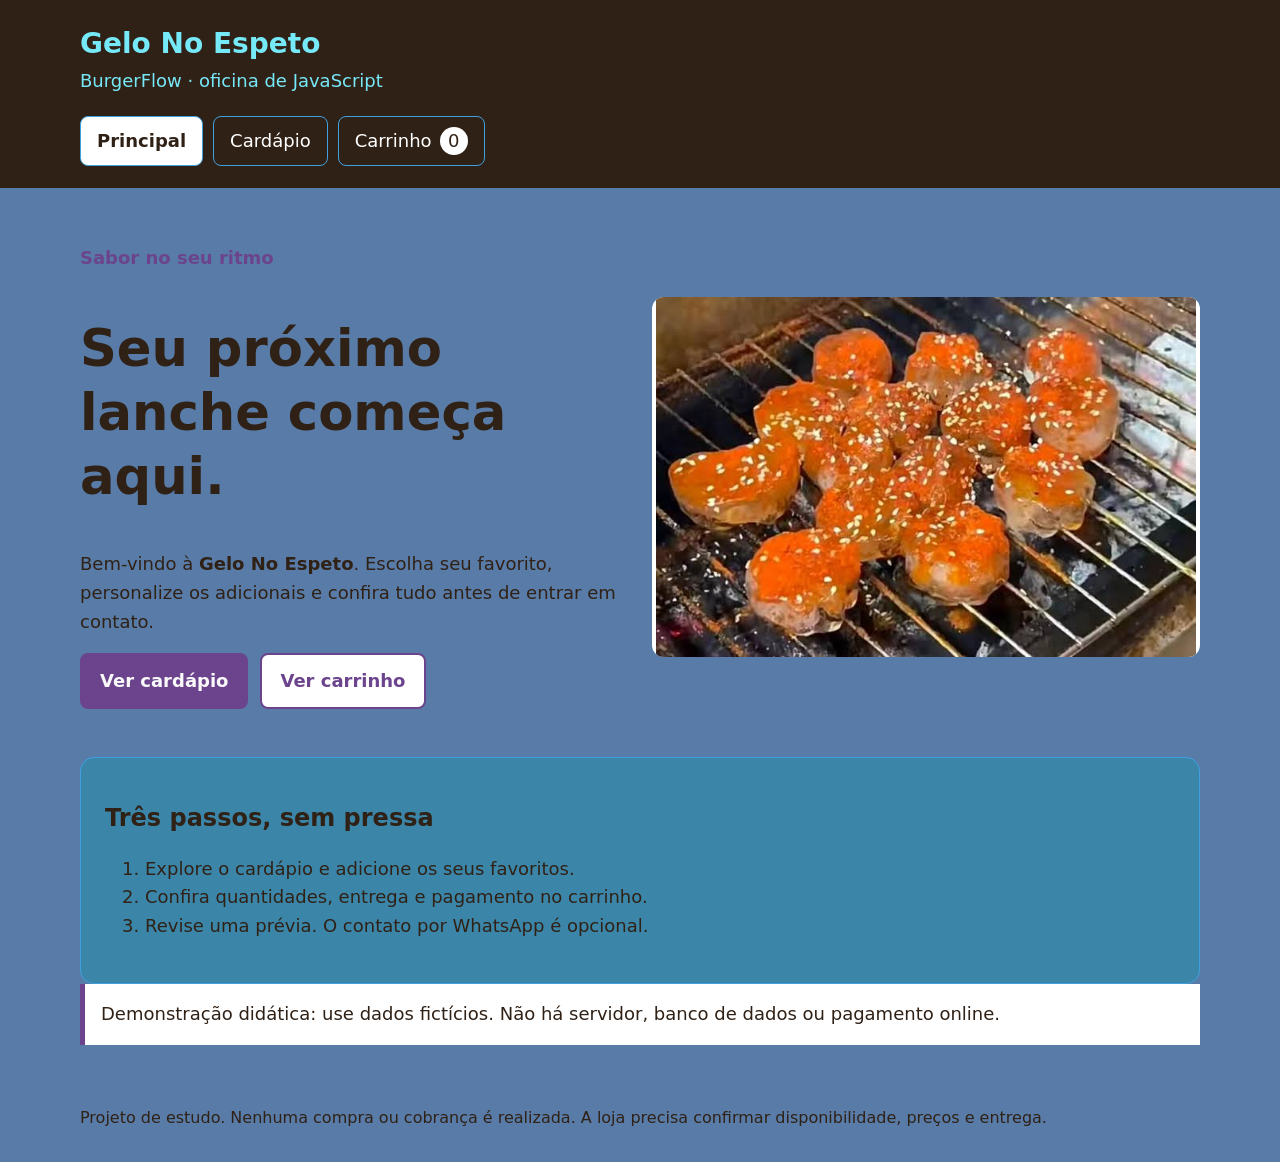
<file: Projeto Pronto - Arthur E.A/index.html>
<!DOCTYPE html>
<html lang="pt-BR">
<head>
<meta charset="UTF-8">
<meta name="viewport" content="width=device-width, initial-scale=1.0">
<title>Principal — Gelo No Espeto</title>
<link rel="icon" href="img/LogoGNP.jpg" type="image/svg+xml">
<link rel="stylesheet" href="css/estilo.css">
<script src="js/configuracao.js" defer>
</script>
<script src="js/regras.js" defer>
</script>
<script src="js/carrinho.js" defer>
</script>
<script src="js/app.js" defer>
</script>
</head>
<body>
<a class="pular" href="#conteudo">Pular para o conteúdo</a>
<header>
<div class="container">
<p class="marca" id="nome-loja">Gelo no Espeto</p>
<p>BurgerFlow · oficina de JavaScript</p>
<nav aria-label="Navegação principal">
<a href="index.html" aria-current="page">Principal</a>
<a href="cardapio.html">Cardápio</a>
<a href="carrinho.html">Carrinho <span data-contador>0</span>
</a>
</nav>
</div>
</header>
<main class="container" id="conteudo">
<noscript><p class="aviso">Ative o JavaScript para adicionar e revisar os lanches. Nada é enviado por este formulário.</p></noscript>
<section class="hero colunas">
<div>
<p class="etapa">Sabor no seu ritmo</p>
<h1>Seu próximo lanche começa aqui.</h1>
<p>Bem-vindo à <strong data-nome-loja>Gelo No Espeto</strong>. Escolha seu favorito, personalize os adicionais e confira tudo antes de entrar em contato.</p>
<div class="acoes">
<a class="botao" href="cardapio.html">Ver cardápio</a>
<a class="botao secundario" href="carrinho.html">Ver carrinho</a>
</div>
</div>
<img class="produto destaque" src="img/GeloGrelhadojpg.jpg" width="640" height="420" alt="Ilustração de hambúrguer com queijo, bacon e pão dourado">
</section>
<section class="cartao">
<h2>Três passos, sem pressa</h2>
<ol>
<li>Explore o cardápio e adicione os seus favoritos.</li>
<li>Confira quantidades, entrega e pagamento no carrinho.</li>
<li>Revise uma prévia. O contato por WhatsApp é opcional.</li>
</ol>
</section>
<p class="aviso">Demonstração didática: use dados fictícios. Não há servidor, banco de dados ou pagamento online.</p>
<p id="status-armazenamento" role="status">
</p>
<noscript>
<p>Ative o JavaScript para montar seu carrinho.</p>
</noscript>
</main>
<footer class="container">Projeto de estudo. Nenhuma compra ou cobrança é realizada. A loja precisa confirmar disponibilidade, preços e entrega.</footer>
</body>
</html>
</file>
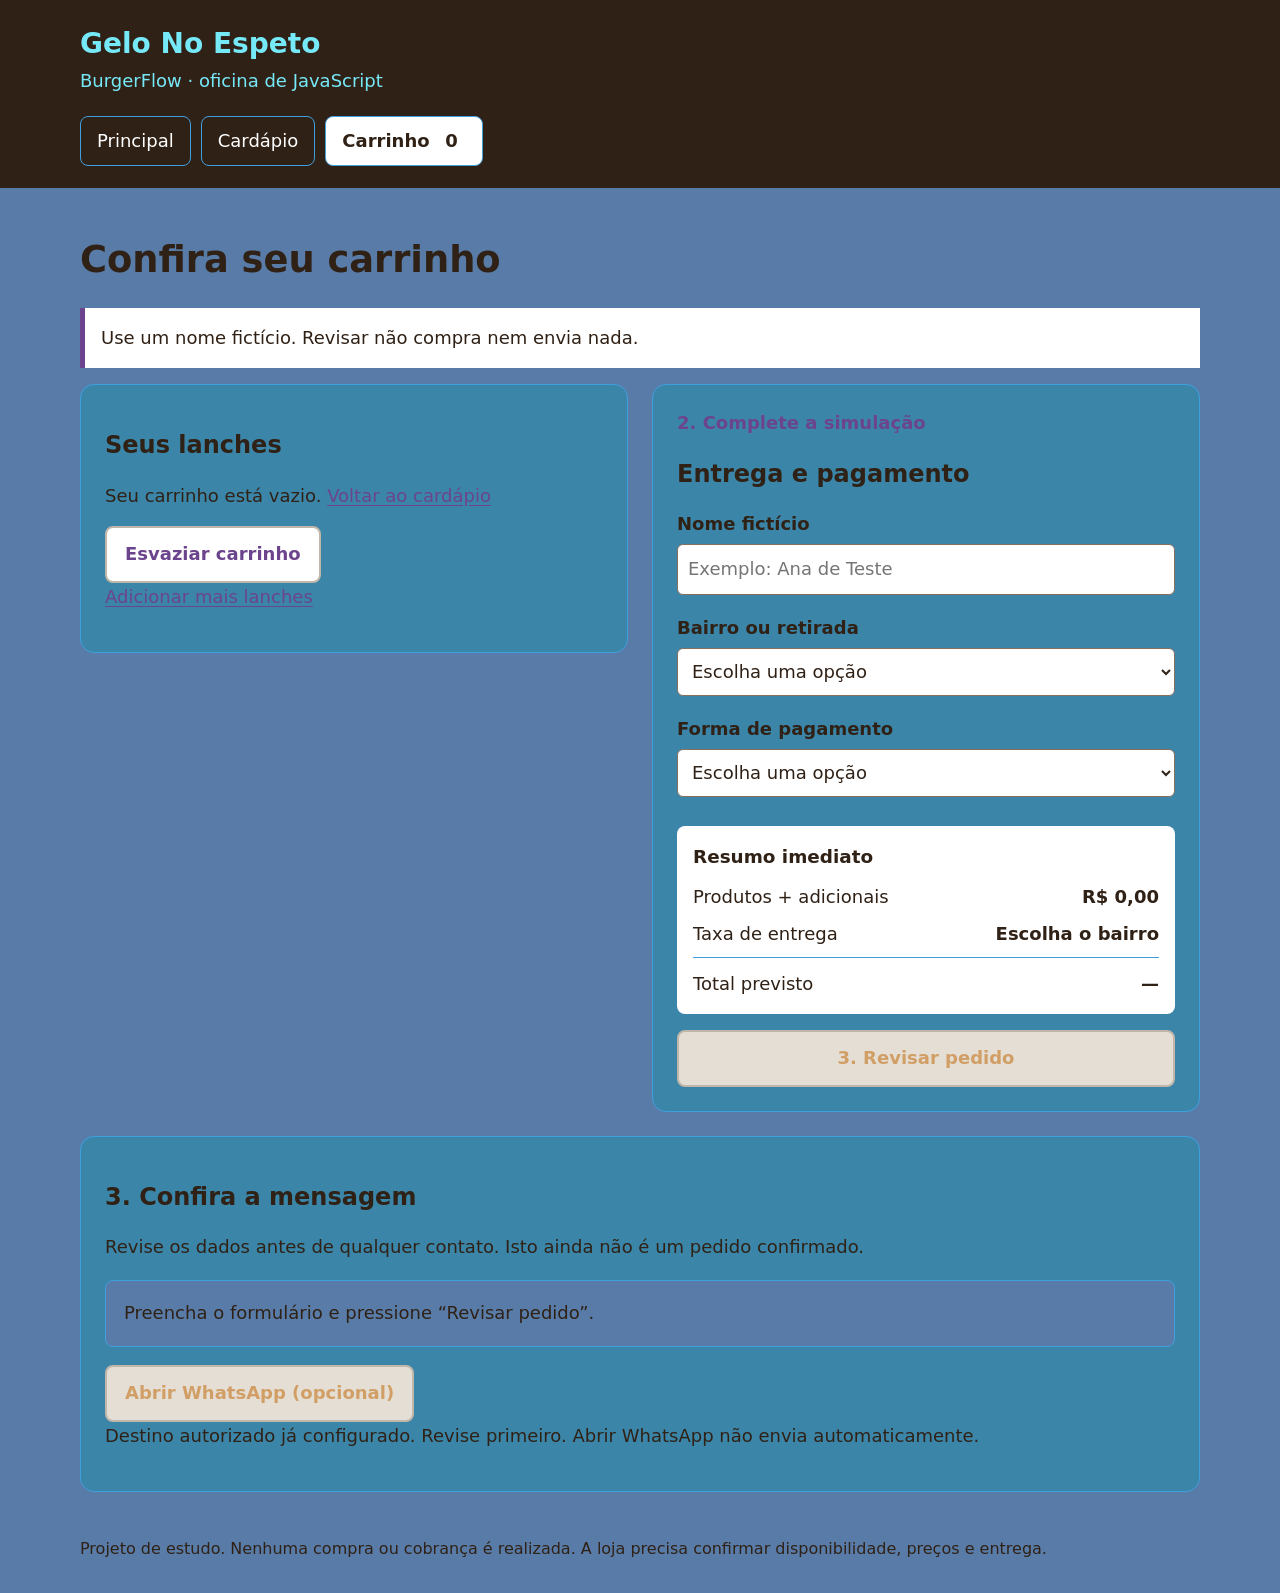
<file: Projeto Pronto - Arthur E.A/carrinho.html>
<!DOCTYPE html>
<html lang="pt-BR">
<head>
<meta charset="UTF-8">
<meta name="viewport" content="width=device-width, initial-scale=1.0">
<title>Carrinho — BurgerFlow</title>
<link rel="icon" href="img/burger-bacon.svg" type="image/svg+xml">
<link rel="stylesheet" href="css/estilo.css">
<script src="js/configuracao.js" defer>
</script>
<script src="js/regras.js" defer>
</script>
<script src="js/carrinho.js" defer>
</script>
<script src="js/app.js" defer>
</script>
<script src="js/carrinho-pagina.js" defer>
</script>
</head>
<body>
<a class="pular" href="#conteudo">Pular para o conteúdo</a>
<header>
<div class="container">
<p class="marca" id="nome-loja">Fogo de Palha</p>
<p>BurgerFlow · oficina de JavaScript</p>
<nav aria-label="Navegação principal">
<a href="index.html">Principal</a>
<a href="cardapio.html">Cardápio</a>
<a href="carrinho.html" aria-current="page">Carrinho <span data-contador>0</span>
</a>
</nav>
</div>
</header>
<main class="container" id="conteudo">
<noscript><p class="aviso">Ative o JavaScript para adicionar e revisar os lanches. Nada é enviado por este formulário.</p></noscript>
<h1>Confira seu carrinho</h1>
<p class="aviso">Use um nome fictício. Revisar não compra nem envia nada.</p>
<p id="status-armazenamento" role="status" tabindex="-1">
</p>        <form id="formulario" novalidate>
            <div class="colunas">
<section class="cartao">
<h2>Seus lanches</h2>
<div id="itens-carrinho">
</div>
<p id="carrinho-vazio">Seu carrinho está vazio. <a href="cardapio.html">Voltar ao cardápio</a>
</p>
<button id="esvaziar" type="button" class="secundario">Esvaziar carrinho</button>
<p>
<a href="cardapio.html">Adicionar mais lanches</a>
</p>
</section>                <section class="cartao" aria-labelledby="titulo-dados">
                    <p class="etapa">2. Complete a simulação</p>
                    <h2 id="titulo-dados">Entrega e pagamento</h2>
                    <label for="nome">Nome fictício</label>
                    <input id="nome" name="nome" type="text" minlength="3" maxlength="60" autocomplete="off" placeholder="Exemplo: Ana de Teste" required>
                    <label for="bairro">Bairro ou retirada</label>
                    <select id="bairro" name="bairro" required>
                        <option value="">Escolha uma opção</option>
                        <option value="centro">Centro — taxa de R$ 5,00</option>
                        <option value="sao-judas">São Judas — taxa de R$ 7,00</option>
                        <option value="retirada">Retirada — sem taxa</option>
                    </select>
                    <label for="pagamento">Forma de pagamento</label>
                    <select id="pagamento" name="pagamento" required>
                        <option value="">Escolha uma opção</option>
                        <option value="pix">Pix</option>
                        <option value="cartao">Cartão</option>
                        <option value="dinheiro">Dinheiro</option>
                    </select>
                    <div id="campo-troco" hidden>
                        <label for="troco">Vai pagar com quanto? (opcional)</label>
                        <input id="troco" name="troco" type="number" min="0" step="0.01" inputmode="decimal" disabled aria-describedby="ajuda-troco">
                        <small id="ajuda-troco">Exemplo: 100. Deixe vazio se não precisar de troco. Não informe dados de cartão.</small>
                    </div>
                    <section class="resumo" aria-label="Valores previstos" aria-live="polite" aria-atomic="true">
                        <h3>Resumo imediato</h3>
                        <dl>
                            <div>
<dt>Produtos + adicionais</dt>
<dd id="subtotal">—</dd>
</div>
                            <div>
<dt>Taxa de entrega</dt>
<dd id="taxa">Escolha o bairro</dd>
</div>
                            <div class="total">
<dt>Total previsto</dt>
<dd id="total">—</dd>
</div>
                        </dl>
                    </section>
                    <p id="erro" class="erro" role="alert" tabindex="-1">
</p>
                    <button id="revisar" type="submit" disabled>3. Revisar pedido</button>
                </section>
            </div>
        </form>
        <section class="cartao revisao" aria-labelledby="titulo-revisao">
            <h2 id="titulo-revisao">3. Confira a mensagem</h2>
            <p>Revise os dados antes de qualquer contato. Isto ainda não é um pedido confirmado.</p>
            <pre id="mensagem" tabindex="0" aria-live="polite">Preencha o formulário e pressione “Revisar pedido”.</pre>
            <button id="whatsapp" type="button" disabled aria-describedby="aviso-whatsapp">Abrir WhatsApp (opcional)</button>
            <p id="aviso-whatsapp">Destino autorizado já configurado. Revise primeiro. Abrir WhatsApp não envia automaticamente.</p>
        </section>
</main>
<footer class="container">Projeto de estudo. Nenhuma compra ou cobrança é realizada. A loja precisa confirmar disponibilidade, preços e entrega.</footer>
</body>
</html>
</file>
<file: Projeto Pronto - Arthur E.A/css/estilo.css>
/* Personalize as cores aqui. Mantenha contraste entre texto e fundo. */
:root {
    --fundo: #587ca7;
    --papel: #3b86a8;
    --texto: #302116;
    --destaque: #6c448d;
    --borda: #409fdf;
    --suave: #ffffff;
}
* { box-sizing: border-box; }
body { margin: 0; background: var(--fundo); color: var(--texto); font: 1.125rem/1.6 system-ui, sans-serif; }
.container { width: min(1120px, 100% - 40px); margin: auto; }
header { background: var(--texto); color: rgb(118, 233, 248); padding: 22px 0; }
header p { margin: 0; }
.marca { font-size: 1.75rem; font-weight: 800; }
main { padding: 24px 0; }
h1 { font-size: clamp(1.65rem, 4vw, 2.3rem); line-height: 1.25; }
h2 { font-size: 1.5rem; line-height: 1.35; }
h3 { margin: 0; font-size: 1.15rem; }
p { margin: 0 0 16px; }
.aviso { padding: 16px; border-left: 5px solid var(--destaque); background: var(--suave); }
.colunas { display: grid; grid-template-columns: 1fr 1fr; gap: 24px; align-items: start; }
.cartao { background: var(--papel); border: 1px solid var(--borda); border-radius: 14px; padding: 24px; }
.etapa { color: var(--destaque); font-weight: 750; }
.produto { display: block; width: 100%; max-height: 220px; object-fit: contain; border-radius: 12px; background: var(--suave); }
.preco { font-size: 1.6rem; font-weight: 800; color: var(--destaque); }
label, legend { font-weight: 650; }
label { display: block; margin-top: 14px; }
input:not([type="checkbox"]), select { width: 100%; min-height: 48px; margin: 5px 0; padding: 10px; border: 1px solid #88705e; border-radius: 6px; background: white; color: var(--texto); font: inherit; }
input[type="checkbox"] { width: 24px; height: 24px; flex-shrink: 0; accent-color: var(--destaque); }
fieldset { margin: 22px 0 0; padding: 12px; border: 1px solid var(--borda); border-radius: 8px; }
.opcao { display: flex; align-items: center; gap: 10px; min-height: 48px; margin-top: 0; flex-wrap: wrap; }
small { display: block; font-size: .95rem; }
.resumo { background: var(--suave); padding: 16px; margin-top: 24px; border-radius: 8px; }
dl { margin: 12px 0 0; }
dl div { display: flex; justify-content: space-between; gap: 12px; margin-top: 8px; }
dd { margin: 0; font-weight: 750; text-align: right; }
.total { border-top: 1px solid var(--borda); padding-top: 12px; }
button { min-height: 48px; max-width: 100%; border: 2px solid var(--destaque); border-radius: 8px; background: var(--destaque); color: white; font: inherit; font-weight: 750; padding: 12px 18px; cursor: pointer; }
#revisar { width: 100%; }
button:disabled { border-color: #c1b6aa; background: #e5ded5; color: #d19f65; cursor: not-allowed; }
button.secundario { background: white; color: var(--destaque); }
:focus-visible { outline: 3px solid #165bbc; outline-offset: 4px; }
.erro { color: #9b1717; font-weight: 650; margin-top: 12px; }
.revisao, .rascunho { margin-top: 24px; }
pre { white-space: pre-wrap; overflow-wrap: anywhere; font: inherit; padding: 18px; background: var(--fundo); border: 1px solid var(--borda); border-radius: 8px; }
footer { padding: 20px 0 32px; font-size: 1rem; }
.pular { position: absolute; top: -100px; left: 16px; background: white; color: var(--texto); padding: 10px; z-index: 1; }
.pular:focus { top: 10px; }
[hidden] { display: none !important; }
@media (max-width: 760px) {
    .colunas { grid-template-columns: 1fr; }
    .cartao { padding: 18px; }
    .container { width: calc(100% - 24px); }
    dl div { flex-wrap: wrap; }
}

/* Três documentos, a mesma identidade visual. */
a { color: var(--destaque); text-underline-offset: 3px; }
nav { display: flex; flex-wrap: wrap; gap: 10px; margin-top: 20px; }
nav a { display: inline-flex; align-items: center; gap: 8px; padding: 10px 16px; min-height: 48px; color: white; border: 1px solid #409fdf; border-radius: 8px; text-decoration: none; }
nav a[aria-current="page"] { background: var(--suave); color: var(--texto); font-weight: 800; }
[data-contador] { min-width: 28px; border-radius: 20px; padding: 0 6px; text-align: center; background: white; color: var(--texto); }
.hero { align-items: center; padding: 32px 0 48px; }
.hero h1 { font-size: clamp(2rem, 4vw, 3.25rem); }
.produto.destaque { max-height: 360px; height: auto; }
.acoes { display: flex; flex-wrap: wrap; gap: 12px; }
.botao { display: inline-block; min-height: 48px; padding: 12px 18px; background: var(--destaque); color: rgb(250, 250, 250); border: 2px solid var(--destaque); border-radius: 8px; font-weight: 750; text-decoration: none; text-align: center; }
.botao.secundario { background: white; color: var(--destaque); }
.catalogo { display: grid; grid-template-columns: repeat(3, minmax(0, 1fr)); gap: 20px; margin: 24px 0; }
.produto-card { padding: 20px; display: flex; flex-direction: column; }
.produto-card .descricao { min-height: 90px; }
.produto-card h2 { margin-bottom: 8px; }
.produto-card fieldset { margin: 16px 0; }
.produto-card button { margin-top: auto; }
.produto-card label.opcao { font-size: 1rem; gap: 8px; flex-wrap: nowrap; }
.item-carrinho { padding: 18px 0; border-bottom: 1px solid var(--borda); }
.item-carrinho h3 { font-size: 1.3rem; }
.item-carrinho .extras { margin: 8px 0; }
.item-carrinho .valor-item { margin: 8px 0; font-weight: 750; }
#status-armazenamento { font-size: 1rem; overflow-wrap: anywhere; }
#feedback:not(:empty) { padding: 16px; background: var(--suave); border-left: 5px solid var(--destaque); }
@media (max-width: 950px) { .catalogo { grid-template-columns: 1fr; } .produto-card .descricao { min-height: 0; } .produto-card .produto { max-height: 240px; } }
@media (max-width: 480px) { nav { gap: 6px; } nav a { padding: 8px 10px; font-size: 1rem; } .hero { padding: 16px 0 28px; } }
</file>
